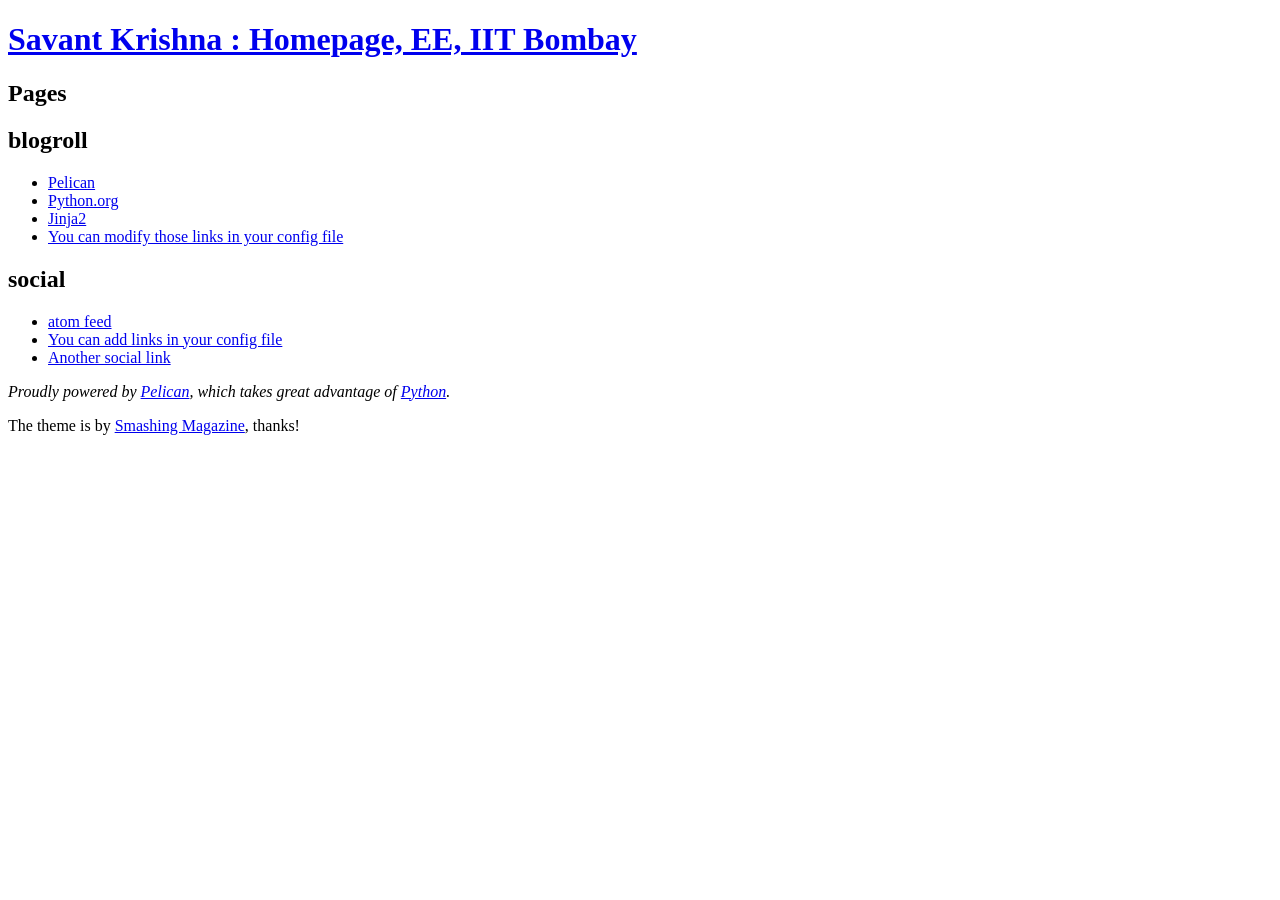
<file: test/index.html>
<!DOCTYPE html>
<html lang="en">
<head>
        <meta charset="utf-8">
        <title>Savant Krishna : Homepage, EE, IIT Bombay</title>
        <link rel="stylesheet" href="http://www.ee.iitb.ac.in/student/~sksavant/theme/css/main.css">
        <link href="http://www.ee.iitb.ac.in/student/~sksavant/feeds/all.atom.xml" type="application/atom+xml" rel="alternate" title="Savant Krishna : Homepage, EE, IIT Bombay Atom Feed" />

        <!--[if IE]>
            <script src="http://html5shiv.googlecode.com/svn/trunk/html5.js"></script>
        <![endif]-->
</head>

<body id="index" class="home">
        <header id="banner" class="body">
                <h1><a href="http://www.ee.iitb.ac.in/student/~sksavant/">Savant Krishna : Homepage, EE, IIT Bombay </a></h1>
                <nav><ul>
                </ul></nav>
        </header><!-- /#banner -->
<section id="content" class="body">
<h2>Pages</h2>
</section>
        <section id="extras" class="body">
                <div class="blogroll">
                        <h2>blogroll</h2>
                        <ul>
                            <li><a href="http://getpelican.com/">Pelican</a></li>
                            <li><a href="http://python.org/">Python.org</a></li>
                            <li><a href="http://jinja.pocoo.org/">Jinja2</a></li>
                            <li><a href="#">You can modify those links in your config file</a></li>
                        </ul>
                </div><!-- /.blogroll -->
                <div class="social">
                        <h2>social</h2>
                        <ul>
                            <li><a href="http://www.ee.iitb.ac.in/student/~sksavant/feeds/all.atom.xml" type="application/atom+xml" rel="alternate">atom feed</a></li>

                            <li><a href="#">You can add links in your config file</a></li>
                            <li><a href="#">Another social link</a></li>
                        </ul>
                </div><!-- /.social -->
        </section><!-- /#extras -->

        <footer id="contentinfo" class="body">
                <address id="about" class="vcard body">
                Proudly powered by <a href="http://getpelican.com/">Pelican</a>, which takes great advantage of <a href="http://python.org">Python</a>.
                </address><!-- /#about -->

                <p>The theme is by <a href="http://coding.smashingmagazine.com/2009/08/04/designing-a-html-5-layout-from-scratch/">Smashing Magazine</a>, thanks!</p>
        </footer><!-- /#contentinfo -->

</body>
</html>
</file>
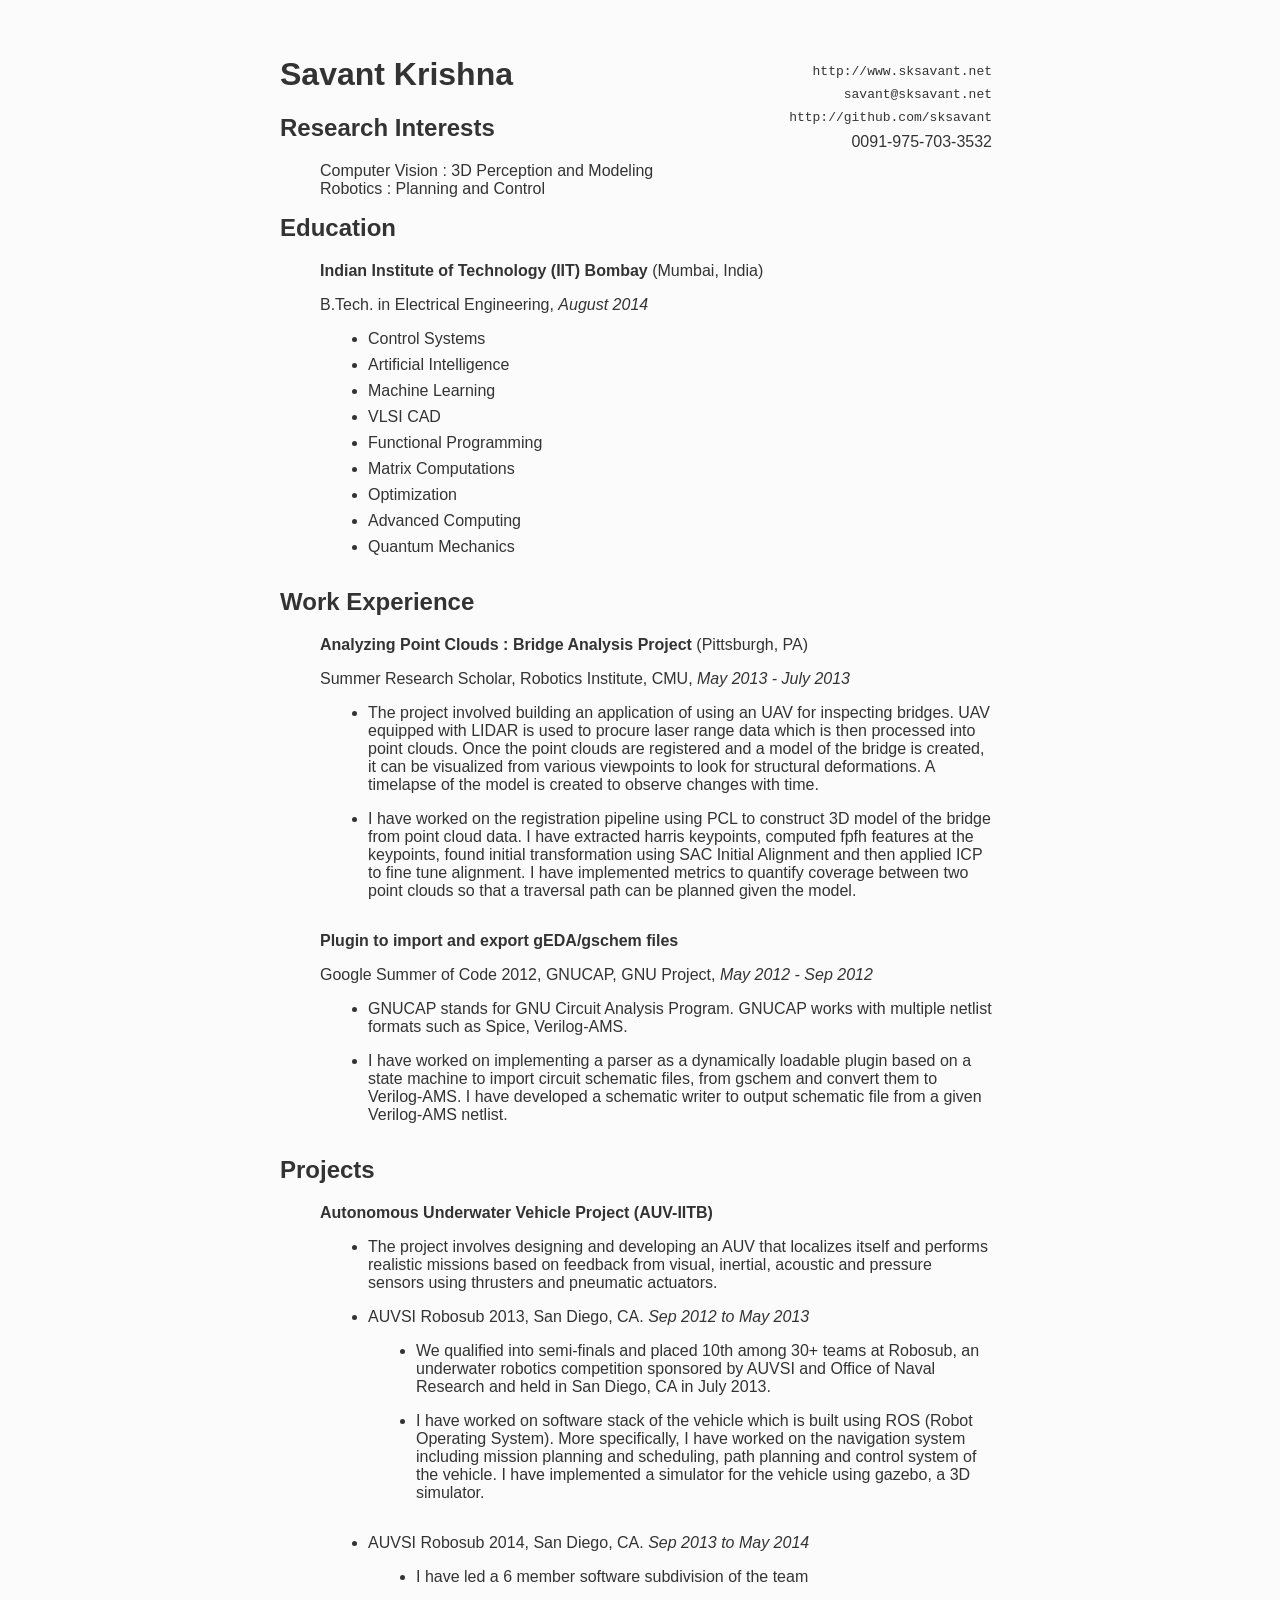
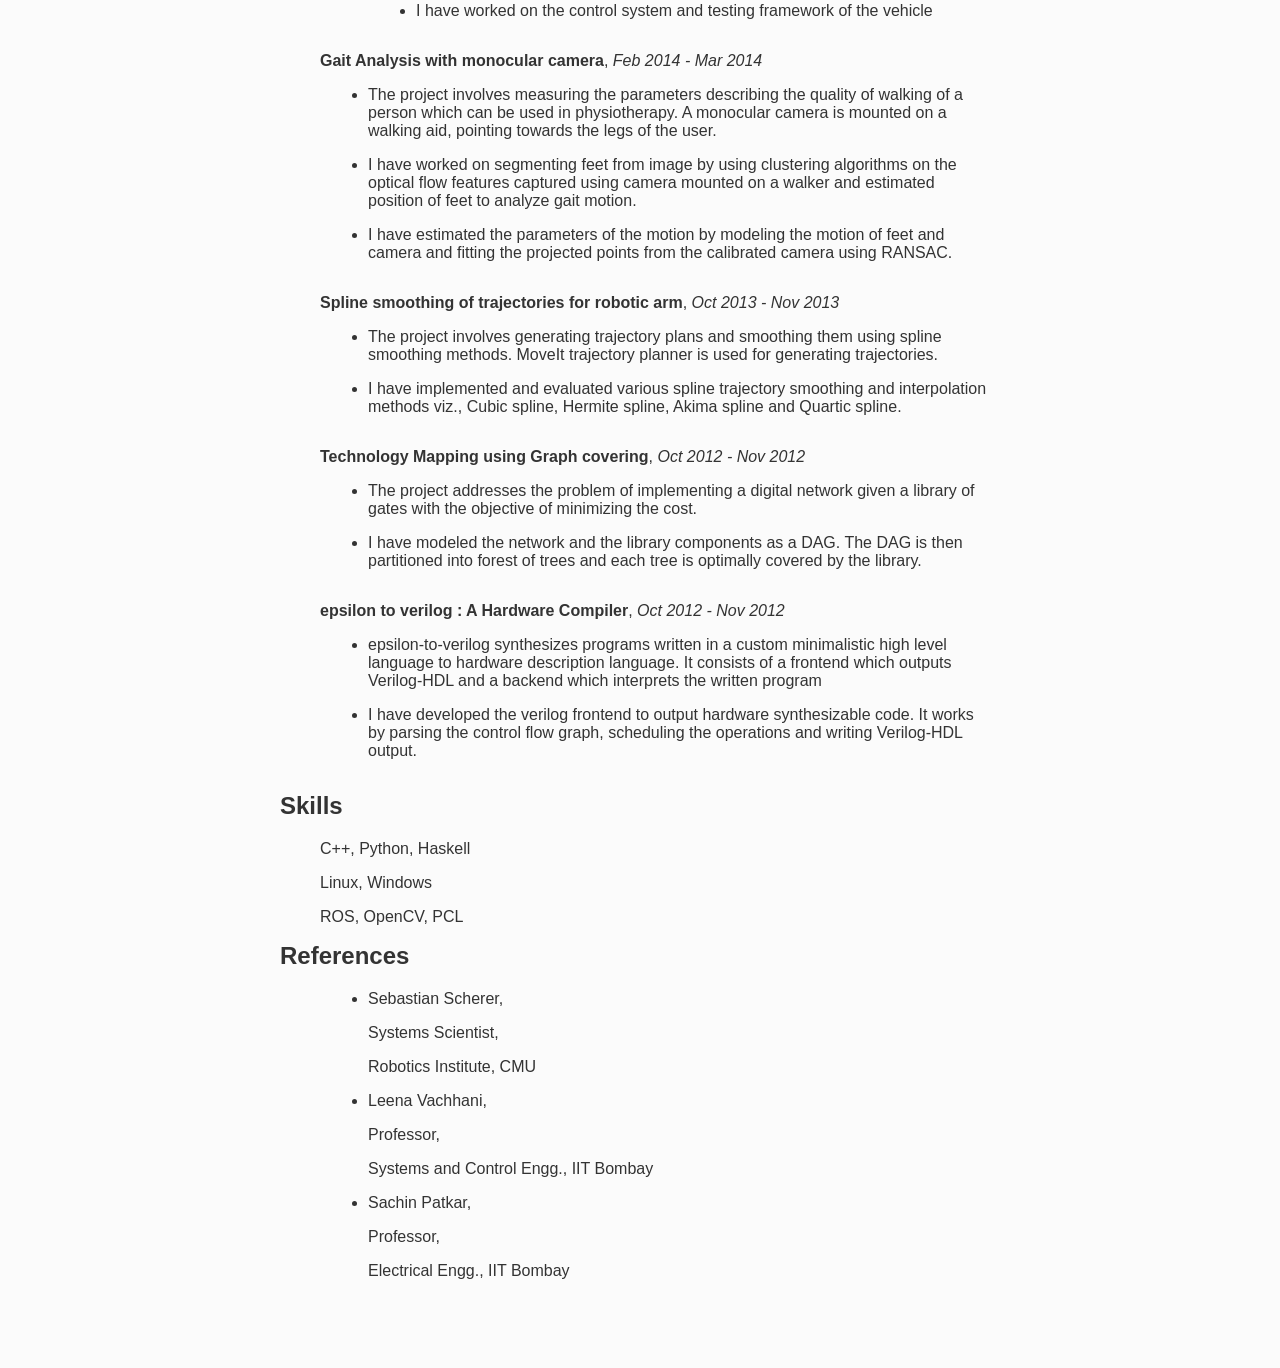
<file: myresume-detailed.html>
<!DOCTYPE html PUBLIC "-//W3C//DTD XHTML 1.0 Transitional//EN" "http://www.w3.org/TR/xhtml1/DTD/xhtml1-transitional.dtd">
<html xmlns="http://www.w3.org/1999/xhtml">
<head>
  <meta http-equiv="Content-Type" content="text/html; charset=utf-8" />
  <meta http-equiv="Content-Style-Type" content="text/css" />
  <meta name="generator" content="pandoc" />
  <title></title>
  <link rel="stylesheet" href="resume.css" type="text/css" />
</head>
<body>
<div id='container'><div id='contact'><p>
<a href="http://www.sksavant.net"><code class="url">http://www.sksavant.net</code></a>
</p><p>
<script type="text/javascript">
<!--
h='&#x73;&#x6b;&#x73;&#x61;&#118;&#x61;&#110;&#116;&#46;&#110;&#x65;&#116;';a='&#64;';n='&#x73;&#x61;&#118;&#x61;&#110;&#116;';e=n+a+h;
document.write('<a h'+'ref'+'="ma'+'ilto'+':'+e+'">'+'<code>'+e+'</code>'+'<\/'+'a'+'>');
// -->
</script><noscript>&#x73;&#x61;&#118;&#x61;&#110;&#116;&#32;&#x61;&#116;&#32;&#x73;&#x6b;&#x73;&#x61;&#118;&#x61;&#110;&#116;&#32;&#100;&#x6f;&#116;&#32;&#110;&#x65;&#116;</noscript>
</p><p>
<a href="http://github.com/sksavant"><code class="url">http://github.com/sksavant</code></a>
</p><p>
0091-975-703-3532
</p></div>
<div>
<h1 id="savant-krishna">Savant Krishna</h1>
<!--- +1-424-336-6685 --->

<h2 id="research-interests">Research Interests</h2>
<!--- Specific areas #TODO --->

<ul>
<li>Computer Vision : 3D Perception and Modeling</li>
<li>Robotics : Planning and Control</li>
</ul>
<h2 id="education">Education</h2>
<ul>
<li><p><strong>Indian Institute of Technology (IIT) Bombay</strong> (Mumbai, India)</p>
<p>B.Tech. in Electrical Engineering, <em>August 2014</em></p>
<ul>
<li>Control Systems</li>
<li>Artificial Intelligence</li>
<li>Machine Learning</li>
<li>VLSI CAD</li>
<li>Functional Programming</li>
<li>Matrix Computations</li>
<li>Optimization</li>
<li>Advanced Computing</li>
<li>Quantum Mechanics</li>
</ul></li>
</ul>
<h2 id="work-experience">Work Experience</h2>
<ul>
<li><p><strong>Analyzing Point Clouds : Bridge Analysis Project</strong> (Pittsburgh, PA)</p>
<p>Summer Research Scholar, Robotics Institute, CMU, <em>May 2013 - July 2013</em></p>
<ul>
<li><p>The project involved building an application of using an UAV for inspecting bridges. UAV equipped with LIDAR is used to procure laser range data which is then processed into point clouds. Once the point clouds are registered and a model of the bridge is created, it can be visualized from various viewpoints to look for structural deformations. A timelapse of the model is created to observe changes with time.</p></li>
<li><p>I have worked on the registration pipeline using PCL to construct 3D model of the bridge from point cloud data. I have extracted harris keypoints, computed fpfh features at the keypoints, found initial transformation using SAC Initial Alignment and then applied ICP to fine tune alignment. I have implemented metrics to quantify coverage between two point clouds so that a traversal path can be planned given the model.</p></li>
</ul></li>
<li><p><strong>Plugin to import and export gEDA/gschem files</strong></p>
<p>Google Summer of Code 2012, GNUCAP, GNU Project, <em>May 2012 - Sep 2012</em></p>
<ul>
<li><p>GNUCAP stands for GNU Circuit Analysis Program. GNUCAP works with multiple netlist formats such as Spice, Verilog-AMS.</p></li>
<li><p>I have worked on implementing a parser as a dynamically loadable plugin based on a state machine to import circuit schematic files, from gschem and convert them to Verilog-AMS. I have developed a schematic writer to output schematic file from a given Verilog-AMS netlist.</p></li>
</ul></li>
</ul>
<h2 id="projects">Projects</h2>
<ul>
<li><p><strong>Autonomous Underwater Vehicle Project (AUV-IITB)</strong></p>
<ul>
<li><p>The project involves designing and developing an AUV that localizes itself and performs realistic missions based on feedback from visual, inertial, acoustic and pressure sensors using thrusters and pneumatic actuators.</p></li>
<li><p>AUVSI Robosub 2013, San Diego, CA. <em>Sep 2012 to May 2013</em></p>
<ul>
<li><p>We qualified into semi-finals and placed 10th among 30+ teams at Robosub, an underwater robotics competition sponsored by AUVSI and Office of Naval Research and held in San Diego, CA in July 2013.</p></li>
<li><p>I have worked on software stack of the vehicle which is built using ROS (Robot Operating System). More specifically, I have worked on the navigation system including mission planning and scheduling, path planning and control system of the vehicle. I have implemented a simulator for the vehicle using gazebo, a 3D simulator.</p></li>
</ul></li>
<li><p>AUVSI Robosub 2014, San Diego, CA. <em>Sep 2013 to May 2014</em></p>
<ul>
<li><p>I have led a 6 member software subdivision of the team</p></li>
<li><p>I have worked on the control system and testing framework of the vehicle</p></li>
</ul></li>
</ul></li>
<li><p><strong>Gait Analysis with monocular camera</strong>, <em>Feb 2014 - Mar 2014</em></p>
<ul>
<li><p>The project involves measuring the parameters describing the quality of walking of a person which can be used in physiotherapy. A monocular camera is mounted on a walking aid, pointing towards the legs of the user.</p></li>
<li><p>I have worked on segmenting feet from image by using clustering algorithms on the optical flow features captured using camera mounted on a walker and estimated position of feet to analyze gait motion.</p></li>
<li><p>I have estimated the parameters of the motion by modeling the motion of feet and camera and fitting the projected points from the calibrated camera using RANSAC.</p></li>
</ul></li>
<li><p><strong>Spline smoothing of trajectories for robotic arm</strong>, <em>Oct 2013 - Nov 2013</em></p>
<ul>
<li><p>The project involves generating trajectory plans and smoothing them using spline smoothing methods. MoveIt trajectory planner is used for generating trajectories.</p></li>
<li><p>I have implemented and evaluated various spline trajectory smoothing and interpolation methods viz., Cubic spline, Hermite spline, Akima spline and Quartic spline.</p></li>
</ul></li>
<li><p><strong>Technology Mapping using Graph covering</strong>, <em>Oct 2012 - Nov 2012</em></p>
<ul>
<li><p>The project addresses the problem of implementing a digital network given a library of gates with the objective of minimizing the cost.</p></li>
<li><p>I have modeled the network and the library components as a DAG. The DAG is then partitioned into forest of trees and each tree is optimally covered by the library.</p></li>
</ul></li>
<li><p><strong>epsilon to verilog : A Hardware Compiler</strong>, <em>Oct 2012 - Nov 2012</em></p>
<ul>
<li><p>epsilon-to-verilog synthesizes programs written in a custom minimalistic high level language to hardware description language. It consists of a frontend which outputs Verilog-HDL and a backend which interprets the written program</p></li>
<li><p>I have developed the verilog frontend to output hardware synthesizable code. It works by parsing the control flow graph, scheduling the operations and writing Verilog-HDL output.</p></li>
</ul></li>
</ul>
<h2 id="skills">Skills</h2>
<ul>
<li><p>C++, Python, Haskell</p></li>
<li><p>Linux, Windows</p></li>
<li><p>ROS, OpenCV, PCL</p></li>
</ul>
<h2 id="references">References</h2>
<ul>
<li><!--- References list --->
<ul>
<li><p>Sebastian Scherer,</p>
<p>Systems Scientist,</p>
<p>Robotics Institute, CMU</p>
<!---basti@andrew.cmu.edu-->
</li>
<li><p>Leena Vachhani,</p>
<p>Professor,</p>
<p>Systems and Control Engg., IIT Bombay</p>
<!---leena@sc.iitb.ac.in--->
</li>
<li><p>Sachin Patkar,</p>
<p>Professor,</p>
<p>Electrical Engg., IIT Bombay</p>
<!---patkar@ee.iitb.ac.in--->
</div>

</li>
</ul></li>
</ul>
</body>
</html>
</file>
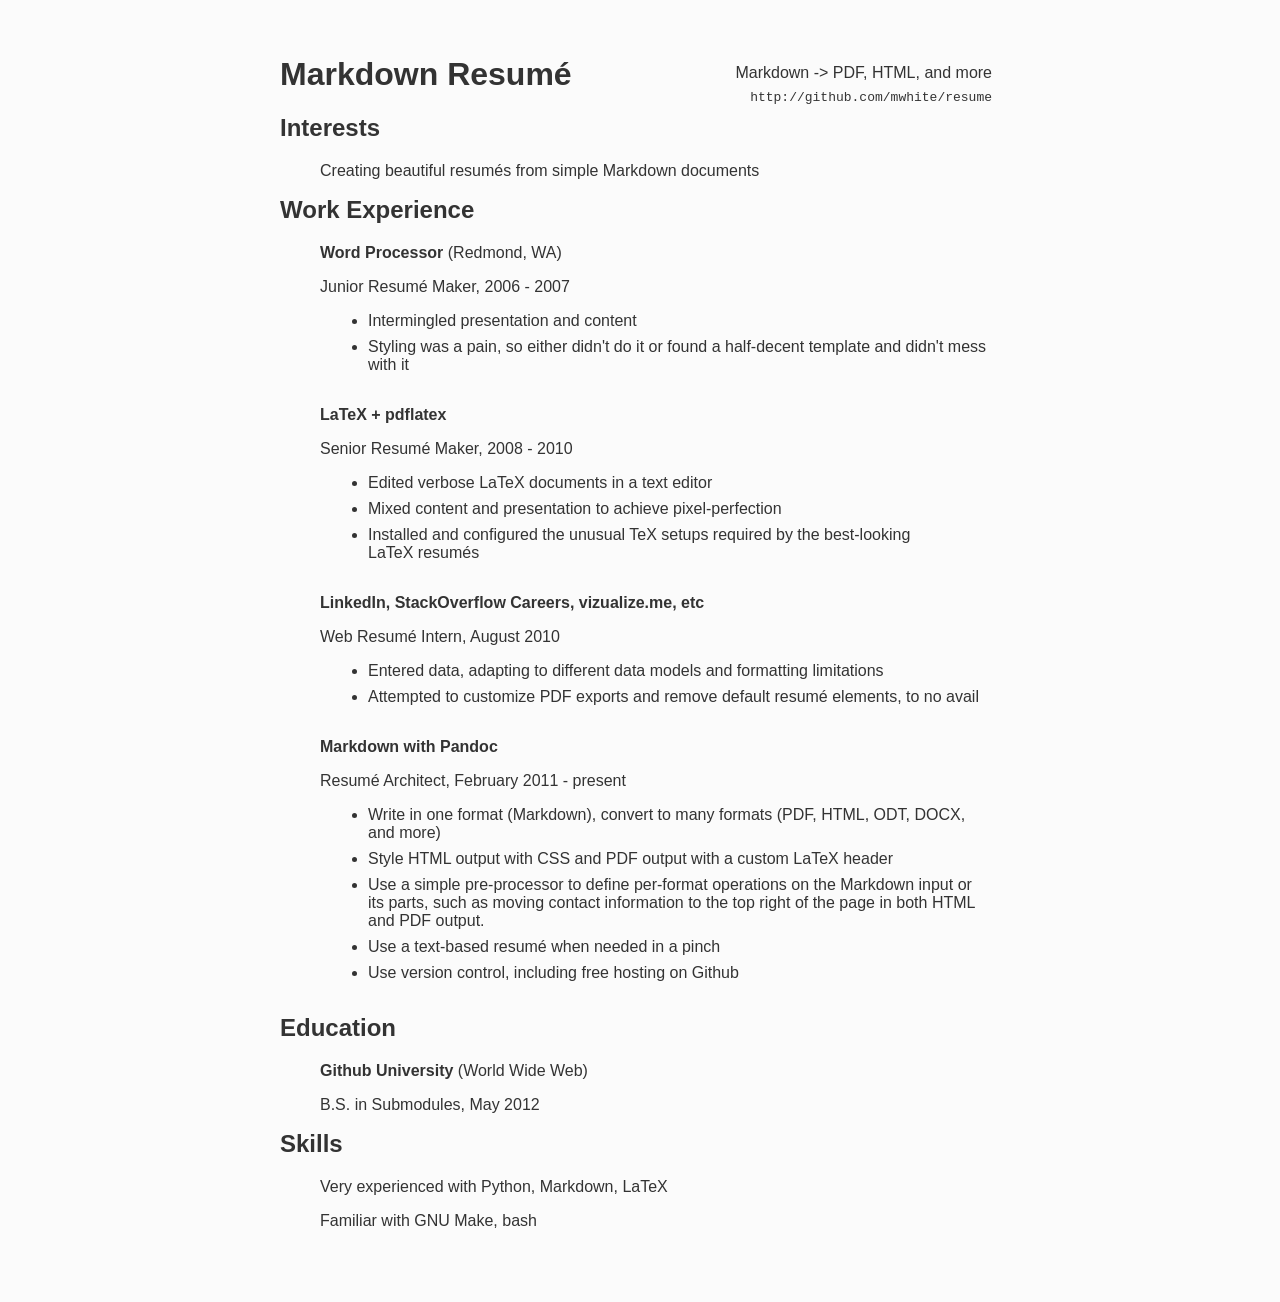
<file: resume.html>
<!DOCTYPE html PUBLIC "-//W3C//DTD XHTML 1.0 Transitional//EN" "http://www.w3.org/TR/xhtml1/DTD/xhtml1-transitional.dtd">
<html xmlns="http://www.w3.org/1999/xhtml">
<head>
  <meta http-equiv="Content-Type" content="text/html; charset=utf-8" />
  <meta http-equiv="Content-Style-Type" content="text/css" />
  <meta name="generator" content="pandoc" />
  <title></title>
  <link rel="stylesheet" href="resume.css" type="text/css" />
</head>
<body>
<div id='container'><div id='contact'><p>
<a href="https://raw.github.com/mwhite/resume/master/resume.md">Markdown</a> -&gt; <a href="https://raw.github.com/mwhite/resume/master/resume.pdf">PDF</a>, <a href="http://mwhite.github.com/resume">HTML</a>, and more
</p><p>
<a href="http://github.com/mwhite/resume"><code class="url">http://github.com/mwhite/resume</code></a>
</p></div>
<div>
<h1 id="markdown-resumé">Markdown Resumé</h1>
<h2 id="interests">Interests</h2>
<ul>
<li>Creating beautiful resumés from simple Markdown documents</li>
</ul>
<h2 id="work-experience">Work Experience</h2>
<ul>
<li><p><strong>Word Processor</strong> (Redmond, WA)</p>
<p>Junior Resumé Maker, 2006 - 2007</p>
<ul>
<li>Intermingled presentation and content</li>
<li>Styling was a pain, so either didn't do it or found a half-decent template and didn't mess with it</li>
</ul></li>
<li><p><strong>LaTeX + pdflatex</strong></p>
<p>Senior Resumé Maker, 2008 - 2010</p>
<ul>
<li>Edited verbose LaTeX documents in a text editor</li>
<li>Mixed content and presentation to achieve pixel-perfection</li>
<li>Installed and configured the unusual TeX setups required by the best-looking LaTeX resumés</li>
</ul></li>
<li><p><strong>LinkedIn, StackOverflow Careers, vizualize.me, etc</strong></p>
<p>Web Resumé Intern, August 2010</p>
<ul>
<li>Entered data, adapting to different data models and formatting limitations</li>
<li>Attempted to customize PDF exports and remove default resumé elements, to no avail</li>
</ul></li>
<li><p><strong>Markdown with Pandoc</strong></p>
<p>Resumé Architect, February 2011 - present</p>
<ul>
<li>Write in one format (Markdown), convert to many formats (PDF, HTML, ODT, DOCX, and more)</li>
<li>Style HTML output with CSS and PDF output with a custom LaTeX header</li>
<li>Use a simple pre-processor to define per-format operations on the Markdown input or its parts, such as moving contact information to the top right of the page in both HTML and PDF output.</li>
<li>Use a text-based resumé when needed in a pinch</li>
<li>Use version control, including free hosting on Github</li>
</ul></li>
</ul>
<h2 id="education">Education</h2>
<ul>
<li><p><strong>Github University</strong> (World Wide Web)</p>
<p>B.S. in Submodules, May 2012</p></li>
</ul>
<h2 id="skills">Skills</h2>
<ul>
<li><p>Very experienced with Python, Markdown, LaTeX</p></li>
<li><p>Familiar with GNU Make, bash</p></li>
</ul>
</div>

</body>
</html>
</file>
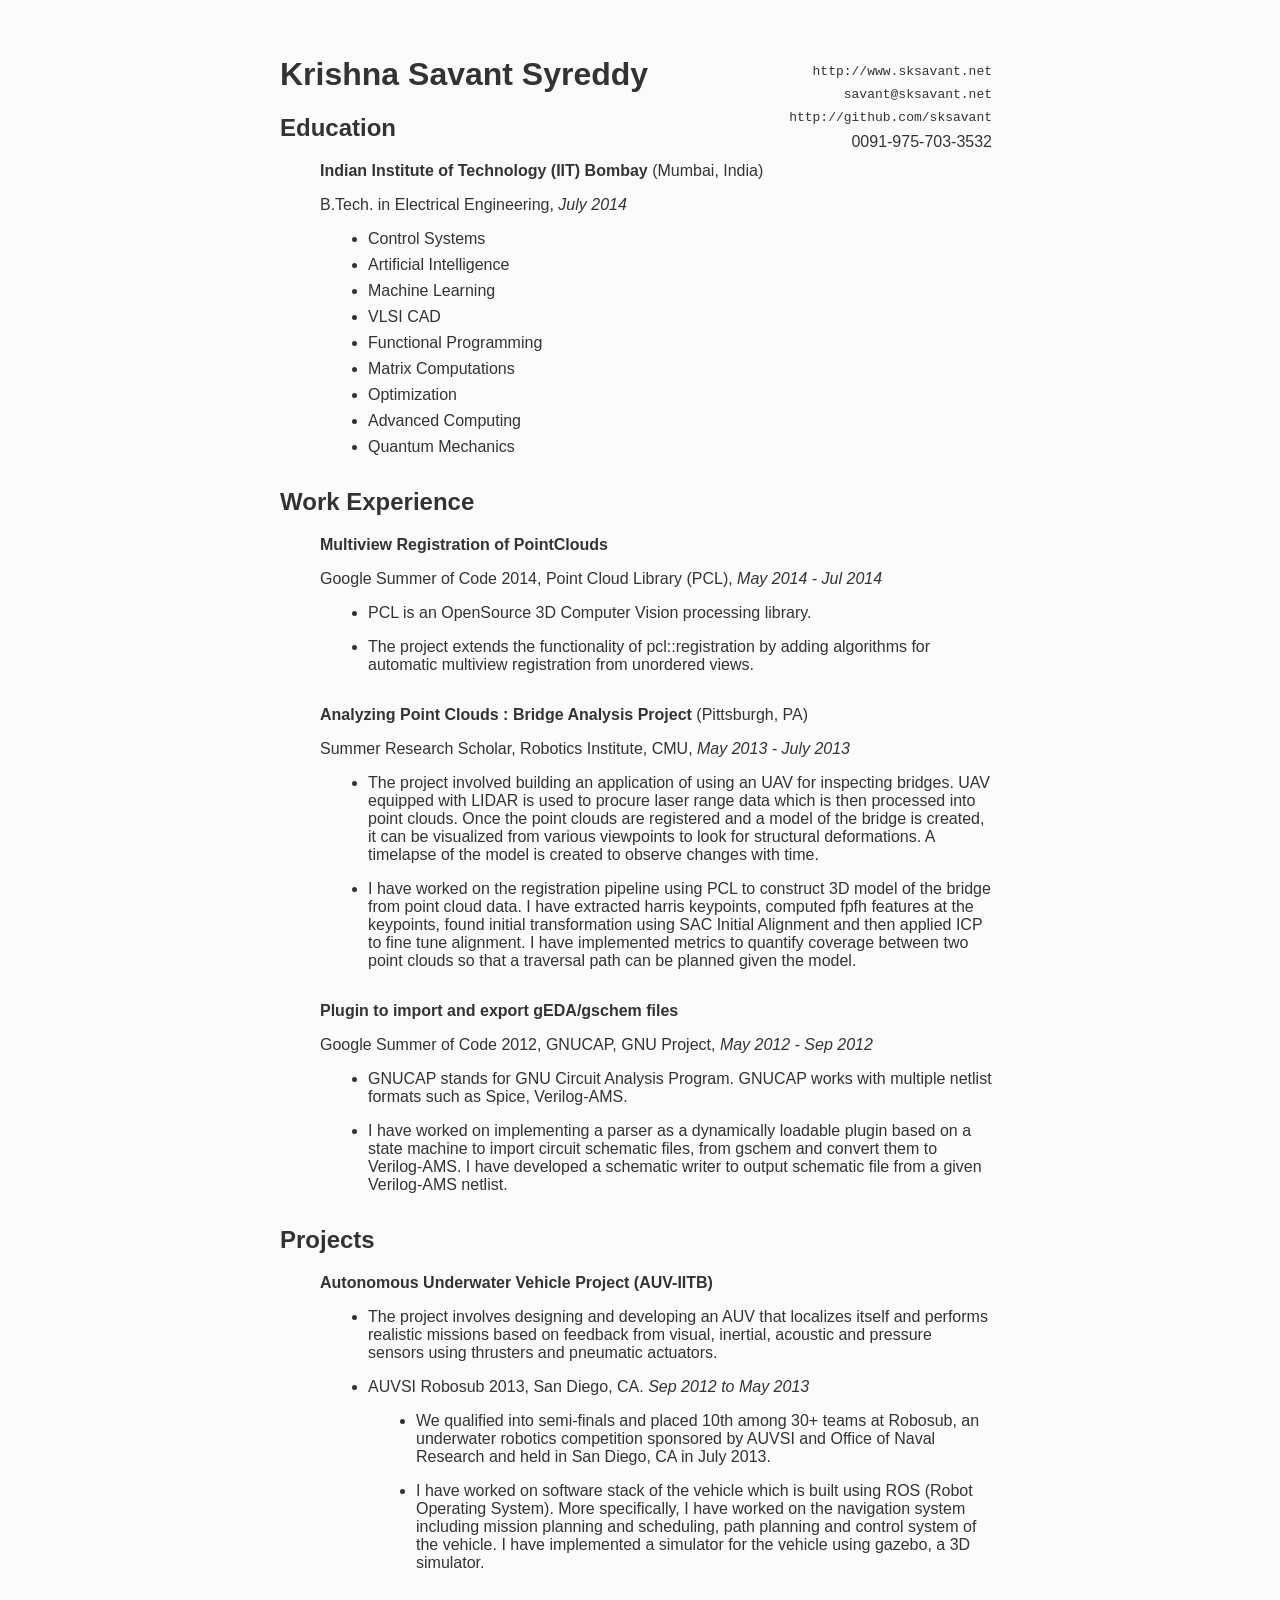
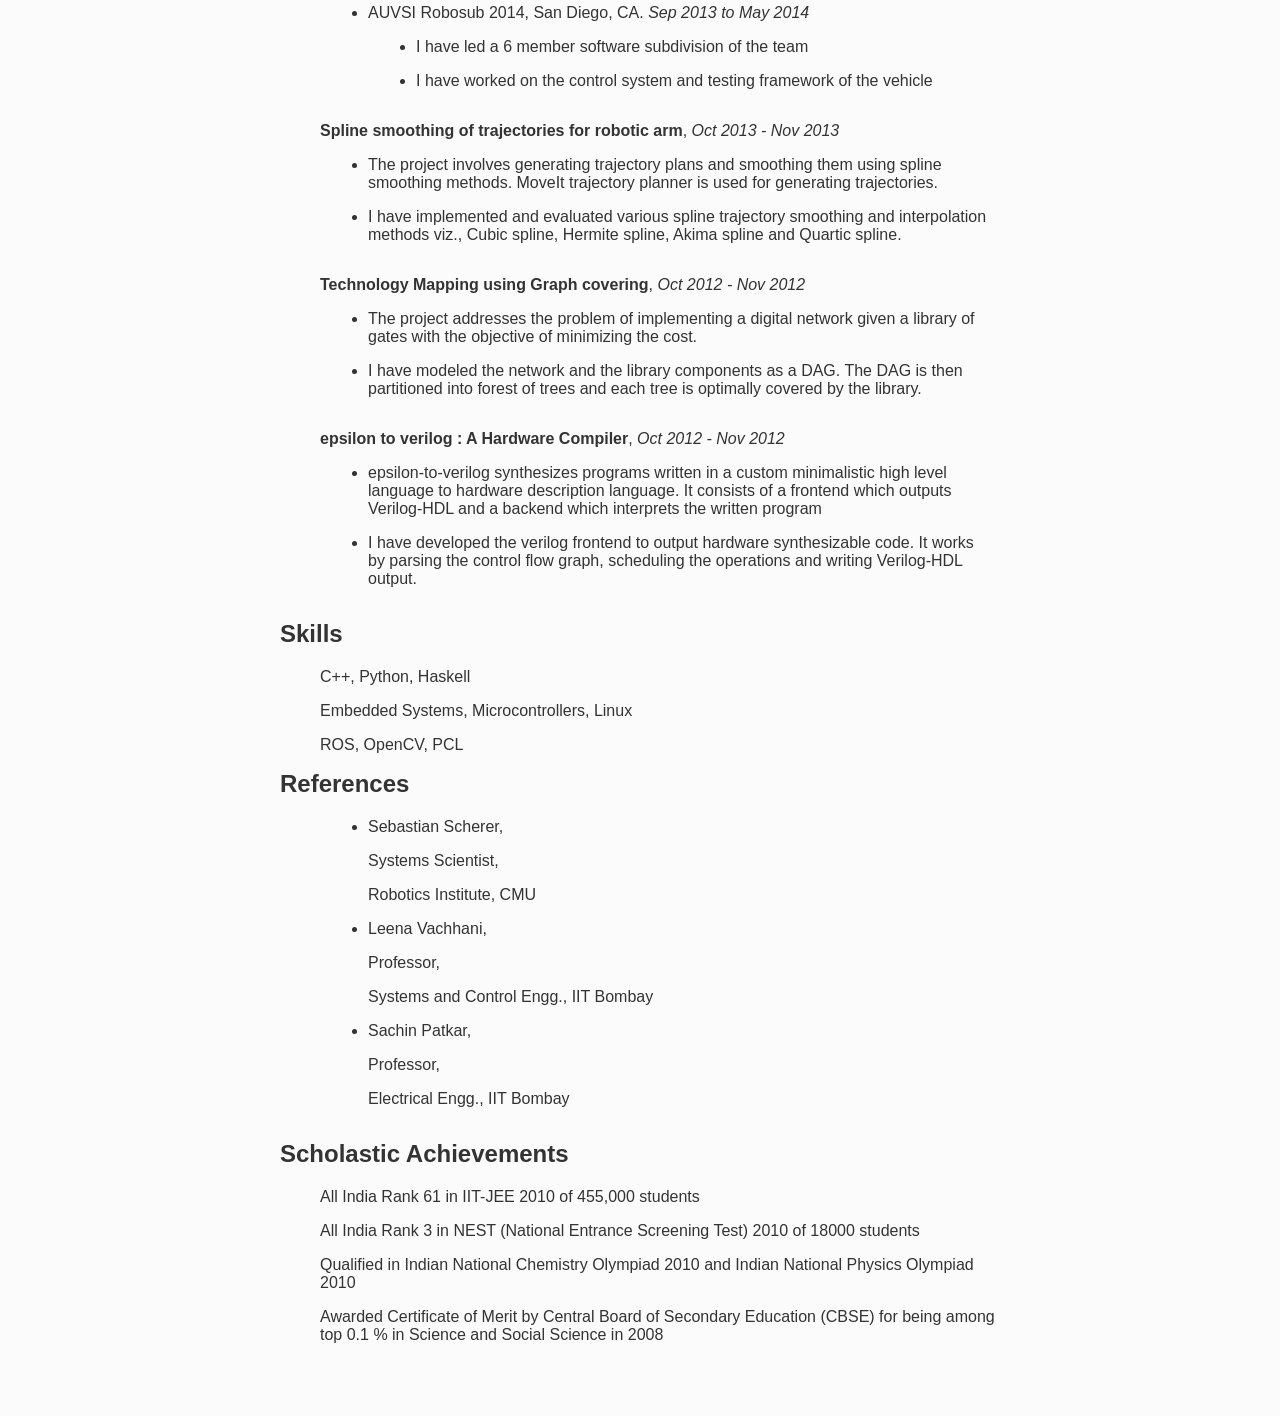
<file: mdresume/myresume-detailed.html>
<!DOCTYPE html PUBLIC "-//W3C//DTD XHTML 1.0 Transitional//EN" "http://www.w3.org/TR/xhtml1/DTD/xhtml1-transitional.dtd">
<html xmlns="http://www.w3.org/1999/xhtml">
<head>
  <meta http-equiv="Content-Type" content="text/html; charset=utf-8" />
  <meta http-equiv="Content-Style-Type" content="text/css" />
  <meta name="generator" content="pandoc" />
  <title></title>
  <link rel="stylesheet" href="resume.css" type="text/css" />
</head>
<body>
<div id='container'><div id='contact'><p>
<a href="http://www.sksavant.net"><code class="url">http://www.sksavant.net</code></a>
</p><p>
<script type="text/javascript">
<!--
h='&#x73;&#x6b;&#x73;&#x61;&#118;&#x61;&#110;&#116;&#46;&#110;&#x65;&#116;';a='&#64;';n='&#x73;&#x61;&#118;&#x61;&#110;&#116;';e=n+a+h;
document.write('<a h'+'ref'+'="ma'+'ilto'+':'+e+'">'+'<code>'+e+'</code>'+'<\/'+'a'+'>');
// -->
</script><noscript>&#x73;&#x61;&#118;&#x61;&#110;&#116;&#32;&#x61;&#116;&#32;&#x73;&#x6b;&#x73;&#x61;&#118;&#x61;&#110;&#116;&#32;&#100;&#x6f;&#116;&#32;&#110;&#x65;&#116;</noscript>
</p><p>
<a href="http://github.com/sksavant"><code class="url">http://github.com/sksavant</code></a>
</p><p>
0091-975-703-3532
</p></div>
<div>
<h1 id="krishna-savant-syreddy">Krishna Savant Syreddy</h1>
<!--- +1-424-336-6685 --->

<!---

Research Interests
---------
--->

<!--- Specific areas #TODO --->

<!---
*   Computer Vision : 3D Perception and Modeling
*   Robotics : Planning and Control

--->

<h2 id="education">Education</h2>
<ul>
<li><p><strong>Indian Institute of Technology (IIT) Bombay</strong> (Mumbai, India)</p>
<p>B.Tech. in Electrical Engineering, <em>July 2014</em></p>
<ul>
<li>Control Systems</li>
<li>Artificial Intelligence</li>
<li>Machine Learning</li>
<li>VLSI CAD</li>
<li>Functional Programming</li>
<li>Matrix Computations</li>
<li>Optimization</li>
<li>Advanced Computing</li>
<li>Quantum Mechanics</li>
</ul></li>
</ul>
<h2 id="work-experience">Work Experience</h2>
<ul>
<li><p><strong>Multiview Registration of PointClouds</strong></p>
<p>Google Summer of Code 2014, Point Cloud Library (PCL), <em>May 2014 - Jul 2014</em></p>
<ul>
<li><p>PCL is an OpenSource 3D Computer Vision processing library.</p></li>
<li><p>The project extends the functionality of pcl::registration by adding algorithms for automatic multiview registration from unordered views.</p></li>
</ul></li>
<li><p><strong>Analyzing Point Clouds : Bridge Analysis Project</strong> (Pittsburgh, PA)</p>
<p>Summer Research Scholar, Robotics Institute, CMU, <em>May 2013 - July 2013</em></p>
<ul>
<li><p>The project involved building an application of using an UAV for inspecting bridges. UAV equipped with LIDAR is used to procure laser range data which is then processed into point clouds. Once the point clouds are registered and a model of the bridge is created, it can be visualized from various viewpoints to look for structural deformations. A timelapse of the model is created to observe changes with time.</p></li>
<li><p>I have worked on the registration pipeline using PCL to construct 3D model of the bridge from point cloud data. I have extracted harris keypoints, computed fpfh features at the keypoints, found initial transformation using SAC Initial Alignment and then applied ICP to fine tune alignment. I have implemented metrics to quantify coverage between two point clouds so that a traversal path can be planned given the model.</p></li>
</ul></li>
<li><p><strong>Plugin to import and export gEDA/gschem files</strong></p>
<p>Google Summer of Code 2012, GNUCAP, GNU Project, <em>May 2012 - Sep 2012</em></p>
<ul>
<li><p>GNUCAP stands for GNU Circuit Analysis Program. GNUCAP works with multiple netlist formats such as Spice, Verilog-AMS.</p></li>
<li><p>I have worked on implementing a parser as a dynamically loadable plugin based on a state machine to import circuit schematic files, from gschem and convert them to Verilog-AMS. I have developed a schematic writer to output schematic file from a given Verilog-AMS netlist.</p></li>
</ul></li>
</ul>
<h2 id="projects">Projects</h2>
<ul>
<li><p><strong>Autonomous Underwater Vehicle Project (AUV-IITB)</strong></p>
<ul>
<li><p>The project involves designing and developing an AUV that localizes itself and performs realistic missions based on feedback from visual, inertial, acoustic and pressure sensors using thrusters and pneumatic actuators.</p></li>
<li><p>AUVSI Robosub 2013, San Diego, CA. <em>Sep 2012 to May 2013</em></p>
<ul>
<li><p>We qualified into semi-finals and placed 10th among 30+ teams at Robosub, an underwater robotics competition sponsored by AUVSI and Office of Naval Research and held in San Diego, CA in July 2013.</p></li>
<li><p>I have worked on software stack of the vehicle which is built using ROS (Robot Operating System). More specifically, I have worked on the navigation system including mission planning and scheduling, path planning and control system of the vehicle. I have implemented a simulator for the vehicle using gazebo, a 3D simulator.</p></li>
</ul></li>
<li><p>AUVSI Robosub 2014, San Diego, CA. <em>Sep 2013 to May 2014</em></p>
<ul>
<li><p>I have led a 6 member software subdivision of the team</p></li>
<li><p>I have worked on the control system and testing framework of the vehicle</p></li>
</ul></li>
</ul></li>
</ul>
<!-- 
*   **Gait Analysis with monocular camera**, _Feb 2014 - Mar 2014_

    - The project involves measuring the parameters describing the quality of walking of a person which can be used in physiotherapy. A monocular camera is mounted on a walking aid, pointing towards the legs of the user. 

    - I have worked on segmenting feet from image by using clustering algorithms on the optical flow features captured using camera mounted on a walker and estimated position of feet to analyze gait motion.

    - I have estimated the parameters of the motion by modeling the motion of feet and camera and fitting the projected points from the calibrated camera using RANSAC.
-->

<ul>
<li><p><strong>Spline smoothing of trajectories for robotic arm</strong>, <em>Oct 2013 - Nov 2013</em></p>
<ul>
<li><p>The project involves generating trajectory plans and smoothing them using spline smoothing methods. MoveIt trajectory planner is used for generating trajectories.</p></li>
<li><p>I have implemented and evaluated various spline trajectory smoothing and interpolation methods viz., Cubic spline, Hermite spline, Akima spline and Quartic spline.</p></li>
</ul></li>
<li><p><strong>Technology Mapping using Graph covering</strong>, <em>Oct 2012 - Nov 2012</em></p>
<ul>
<li><p>The project addresses the problem of implementing a digital network given a library of gates with the objective of minimizing the cost.</p></li>
<li><p>I have modeled the network and the library components as a DAG. The DAG is then partitioned into forest of trees and each tree is optimally covered by the library.</p></li>
</ul></li>
<li><p><strong>epsilon to verilog : A Hardware Compiler</strong>, <em>Oct 2012 - Nov 2012</em></p>
<ul>
<li><p>epsilon-to-verilog synthesizes programs written in a custom minimalistic high level language to hardware description language. It consists of a frontend which outputs Verilog-HDL and a backend which interprets the written program</p></li>
<li><p>I have developed the verilog frontend to output hardware synthesizable code. It works by parsing the control flow graph, scheduling the operations and writing Verilog-HDL output.</p></li>
</ul></li>
</ul>
<h2 id="skills">Skills</h2>
<ul>
<li><p>C++, Python, Haskell</p></li>
<li><p>Embedded Systems, Microcontrollers, Linux</p></li>
<li><p>ROS, OpenCV, PCL</p></li>
</ul>
<h2 id="references">References</h2>
<ul>
<li><!--- References list --->
<ul>
<li><p>Sebastian Scherer,</p>
<p>Systems Scientist,</p>
<p>Robotics Institute, CMU</p>
<!---basti@andrew.cmu.edu-->
</li>
<li><p>Leena Vachhani,</p>
<p>Professor,</p>
<p>Systems and Control Engg., IIT Bombay</p>
<!---leena@sc.iitb.ac.in--->
</li>
<li><p>Sachin Patkar,</p>
<p>Professor,</p>
<p>Electrical Engg., IIT Bombay</p>
<!---patkar@ee.iitb.ac.in--->
</li>
</ul></li>
</ul>
<h2 id="scholastic-achievements">Scholastic Achievements</h2>
<ul>
<li><p>All India Rank 61 in IIT-JEE 2010 of 455,000 students</p></li>
<li><p>All India Rank 3 in NEST (National Entrance Screening Test) 2010 of 18000 students</p></li>
<li><p>Qualified in Indian National Chemistry Olympiad 2010 and Indian National Physics Olympiad 2010</p></li>
<li>Awarded Certificate of Merit by Central Board of Secondary Education (CBSE) for being among top 0.1 % in Science and Social Science in 2008
</div>

</li>
</ul>
</body>
</html>
</file>
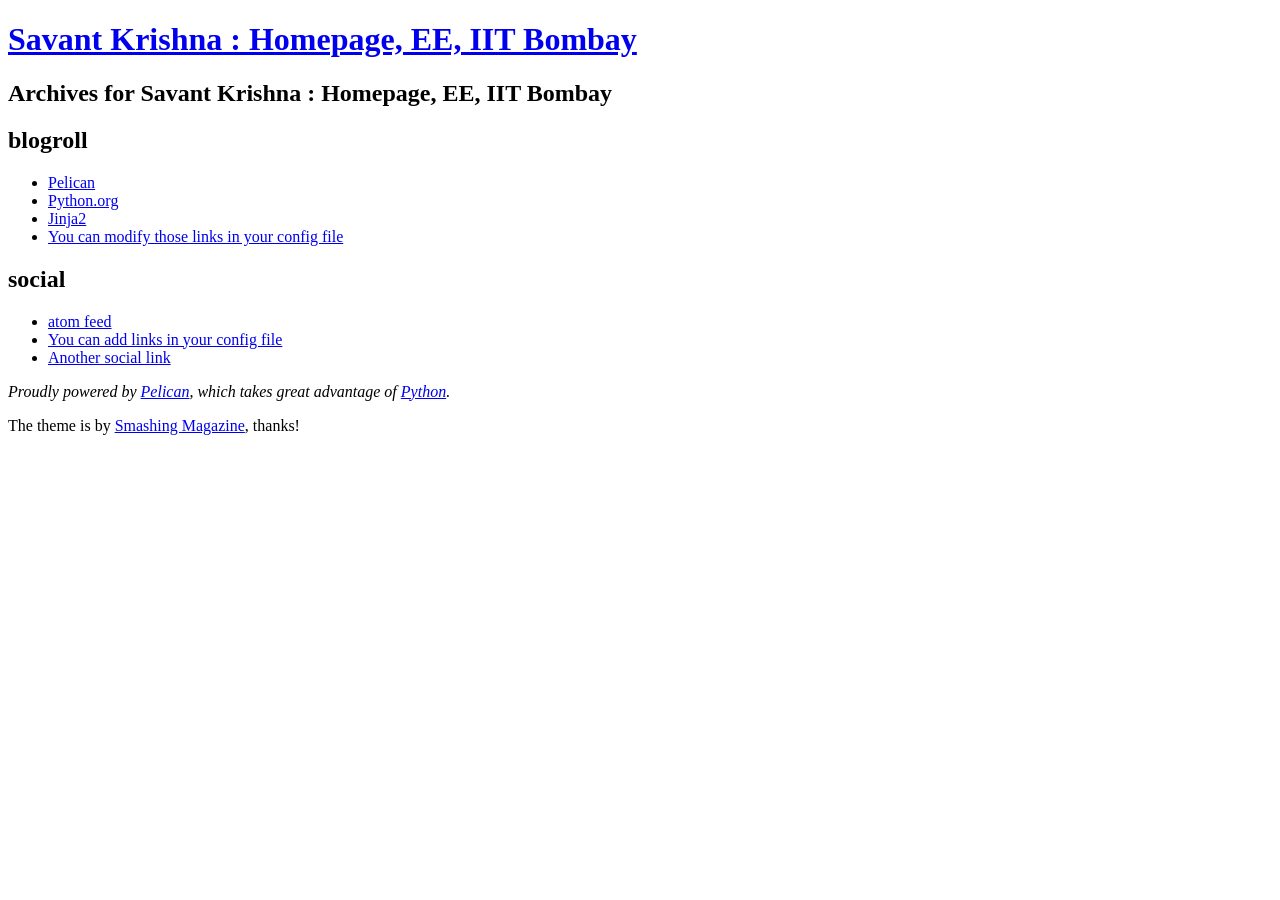
<file: test/archives.html>
<!DOCTYPE html>
<html lang="en">
<head>
        <meta charset="utf-8">
        <title>Savant Krishna : Homepage, EE, IIT Bombay</title>
        <link rel="stylesheet" href="http://www.ee.iitb.ac.in/student/~sksavant/theme/css/main.css">
        <link href="http://www.ee.iitb.ac.in/student/~sksavant/feeds/all.atom.xml" type="application/atom+xml" rel="alternate" title="Savant Krishna : Homepage, EE, IIT Bombay Atom Feed" />

        <!--[if IE]>
            <script src="http://html5shiv.googlecode.com/svn/trunk/html5.js"></script>
        <![endif]-->
</head>

<body id="index" class="home">
        <header id="banner" class="body">
                <h1><a href="http://www.ee.iitb.ac.in/student/~sksavant/">Savant Krishna : Homepage, EE, IIT Bombay </a></h1>
                <nav><ul>
                </ul></nav>
        </header><!-- /#banner -->
<section id="content" class="body">
<h1>Archives for Savant Krishna : Homepage, EE, IIT Bombay</h1>

<dl>
</dl>
</section>
        <section id="extras" class="body">
                <div class="blogroll">
                        <h2>blogroll</h2>
                        <ul>
                            <li><a href="http://getpelican.com/">Pelican</a></li>
                            <li><a href="http://python.org/">Python.org</a></li>
                            <li><a href="http://jinja.pocoo.org/">Jinja2</a></li>
                            <li><a href="#">You can modify those links in your config file</a></li>
                        </ul>
                </div><!-- /.blogroll -->
                <div class="social">
                        <h2>social</h2>
                        <ul>
                            <li><a href="http://www.ee.iitb.ac.in/student/~sksavant/feeds/all.atom.xml" type="application/atom+xml" rel="alternate">atom feed</a></li>

                            <li><a href="#">You can add links in your config file</a></li>
                            <li><a href="#">Another social link</a></li>
                        </ul>
                </div><!-- /.social -->
        </section><!-- /#extras -->

        <footer id="contentinfo" class="body">
                <address id="about" class="vcard body">
                Proudly powered by <a href="http://getpelican.com/">Pelican</a>, which takes great advantage of <a href="http://python.org">Python</a>.
                </address><!-- /#about -->

                <p>The theme is by <a href="http://coding.smashingmagazine.com/2009/08/04/designing-a-html-5-layout-from-scratch/">Smashing Magazine</a>, thanks!</p>
        </footer><!-- /#contentinfo -->

</body>
</html>
</file>
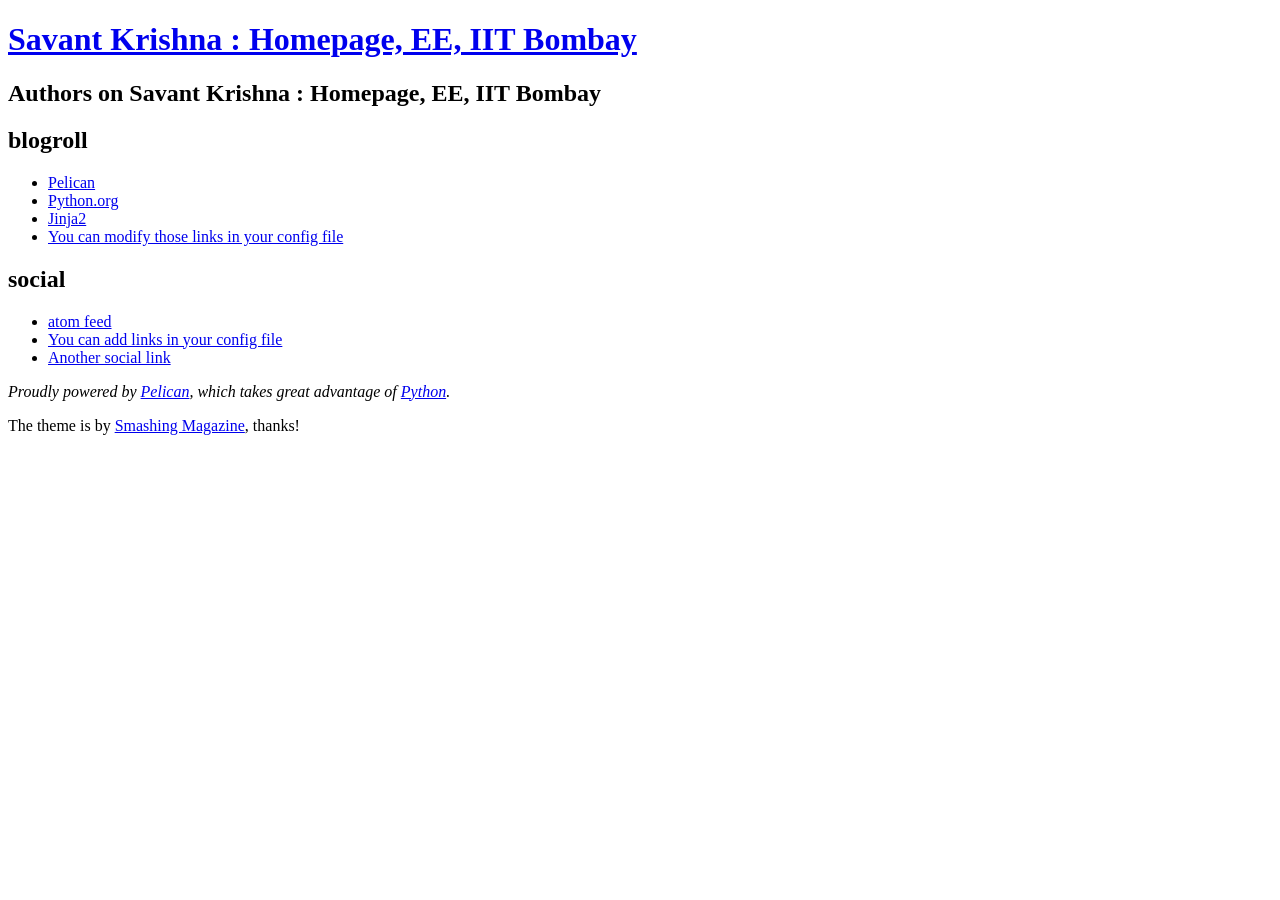
<file: test/authors.html>
<!DOCTYPE html>
<html lang="en">
<head>
        <meta charset="utf-8">
        <title>Savant Krishna : Homepage, EE, IIT Bombay - Authors</title>
        <link rel="stylesheet" href="http://www.ee.iitb.ac.in/student/~sksavant/theme/css/main.css">
        <link href="http://www.ee.iitb.ac.in/student/~sksavant/feeds/all.atom.xml" type="application/atom+xml" rel="alternate" title="Savant Krishna : Homepage, EE, IIT Bombay Atom Feed" />

        <!--[if IE]>
            <script src="http://html5shiv.googlecode.com/svn/trunk/html5.js"></script>
        <![endif]-->
</head>

<body id="index" class="home">
        <header id="banner" class="body">
                <h1><a href="http://www.ee.iitb.ac.in/student/~sksavant/">Savant Krishna : Homepage, EE, IIT Bombay </a></h1>
                <nav><ul>
                </ul></nav>
        </header><!-- /#banner -->

<section id="content" class="body">
    <h1>Authors on Savant Krishna : Homepage, EE, IIT Bombay</h1></section>

        <section id="extras" class="body">
                <div class="blogroll">
                        <h2>blogroll</h2>
                        <ul>
                            <li><a href="http://getpelican.com/">Pelican</a></li>
                            <li><a href="http://python.org/">Python.org</a></li>
                            <li><a href="http://jinja.pocoo.org/">Jinja2</a></li>
                            <li><a href="#">You can modify those links in your config file</a></li>
                        </ul>
                </div><!-- /.blogroll -->
                <div class="social">
                        <h2>social</h2>
                        <ul>
                            <li><a href="http://www.ee.iitb.ac.in/student/~sksavant/feeds/all.atom.xml" type="application/atom+xml" rel="alternate">atom feed</a></li>

                            <li><a href="#">You can add links in your config file</a></li>
                            <li><a href="#">Another social link</a></li>
                        </ul>
                </div><!-- /.social -->
        </section><!-- /#extras -->

        <footer id="contentinfo" class="body">
                <address id="about" class="vcard body">
                Proudly powered by <a href="http://getpelican.com/">Pelican</a>, which takes great advantage of <a href="http://python.org">Python</a>.
                </address><!-- /#about -->

                <p>The theme is by <a href="http://coding.smashingmagazine.com/2009/08/04/designing-a-html-5-layout-from-scratch/">Smashing Magazine</a>, thanks!</p>
        </footer><!-- /#contentinfo -->

</body>
</html>
</file>
<file: resume.css>
body {
    background: #FBFBFB;
    color: #333;
    font-family: Verdana, sans-serif;
}

#container {
    margin: auto;
    width: 7.5in;
    padding: .5in;
}

#contact {
    float: right;
    text-align: right;
}

#contact p {
    margin: .5em;
}

img {
    padding: 4px;
    border: 1px solid #ccc;
    background: #fff;
}

a {
    text-decoration: none;
    color: #333;
}

a:hover {
    text-decoration: underline;
}

h1 {
    margin-top: 0;
}

h2 {
    margin-top: 0;
}

ul {
    list-style-type: none;
}

ul li ul {
    list-style-type: disc;
    margin-bottom: 2em;
}

li {
    margin-top: 0em;
}

ul li ul li {
    margin: .5em;
}
</file>
<file: mdresume/resume.css>
body {
    background: #FBFBFB;
    color: #333;
    font-family: Verdana, sans-serif;
}

#container {
    margin: auto;
    width: 7.5in;
    padding: .5in;
}

#contact {
    float: right;
    text-align: right;
}

#contact p {
    margin: .5em;
}

img {
    padding: 4px;
    border: 1px solid #ccc;
    background: #fff;
}

a {
    text-decoration: none;
    color: #333;
}

a:hover {
    text-decoration: underline;
}

h1 {
    margin-top: 0;
}

h2 {
    margin-top: 0;
}

ul {
    list-style-type: none;
}

ul li ul {
    list-style-type: disc;
    margin-bottom: 2em;
}

li {
    margin-top: 0em;
}

ul li ul li {
    margin: .5em;
}
</file>
